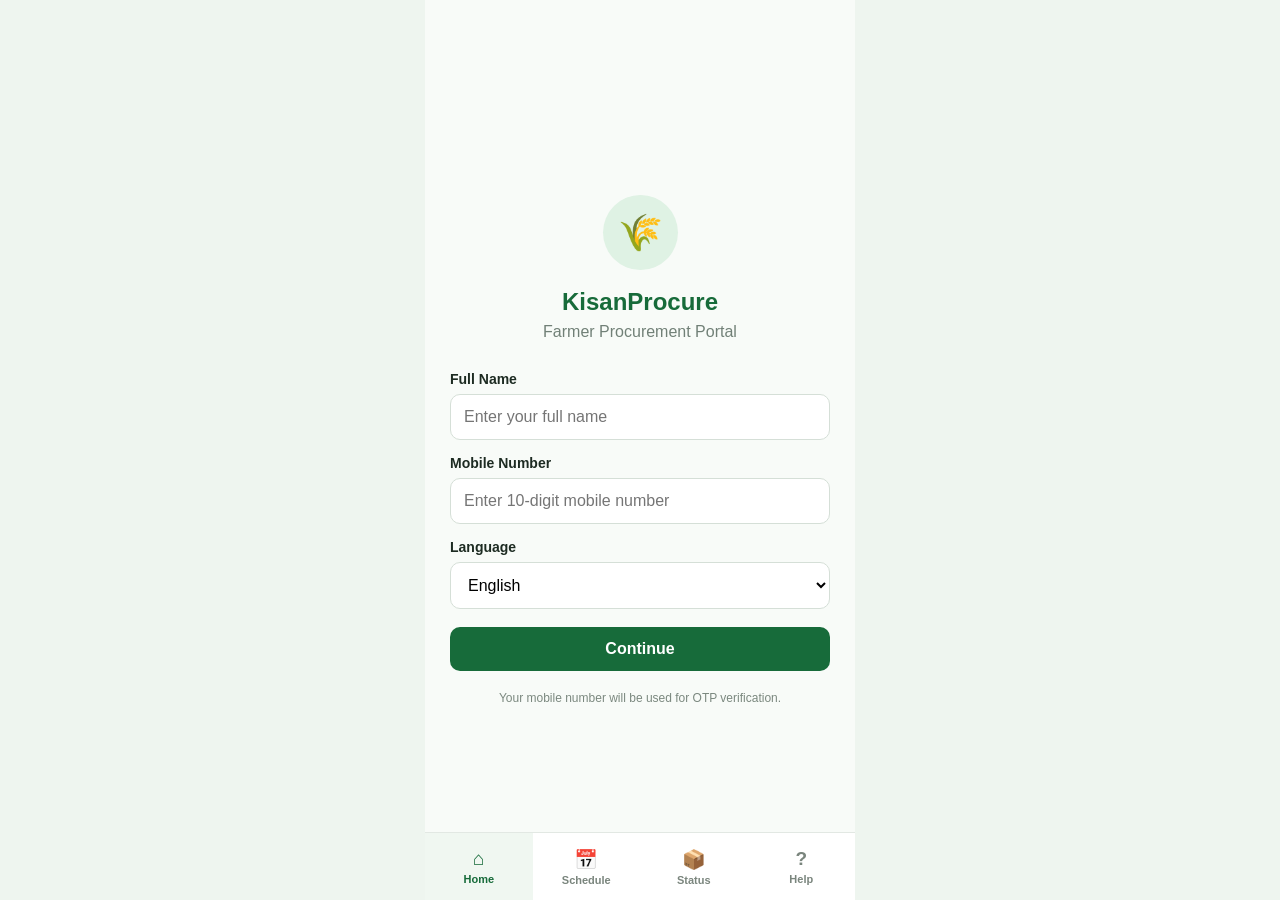
<file: farmer.html>
<!DOCTYPE html>
<html lang="en">
<head>
  <meta charset="UTF-8">
  <meta name="viewport" content="width=device-width, initial-scale=1.0">
  <title>KisanProcure</title>
  <link rel="stylesheet" href="style.css">
</head>

<body>

<div class="app">

  <!-- ================= LOGIN ================= -->
  <section id="login" class="screen active">
    <div class="login-box">

      <div class="logo">🌾</div>

      <h1>KisanProcure</h1>
      <p class="subtitle">Farmer Procurement Portal</p>

      <div class="form">

        <label>Full Name</label>
        <input
          id="name"
          type="text"
          placeholder="Enter your full name"
        >

        <label>Mobile Number</label>
        <input
          id="mobile"
          type="tel"
          maxlength="10"
          placeholder="Enter 10-digit mobile number"
        >

        <label>Language</label>
        <select id="language">
          <option value="en">English</option>
          <option value="hi">हिन्दी</option>
        </select>

        <button onclick="sendOTP()">
          Continue
        </button>

      </div>

      <p class="login-note">
        Your mobile number will be used for OTP verification.
      </p>

    </div>
  </section>


  <!-- ================= OTP ================= -->
  <section id="otp" class="screen">

    <div class="login-box">

      <div class="logo">🔐</div>

      <h2>Verify Mobile</h2>

      <p class="subtitle">
        OTP sent to <strong id="otpMobile"></strong>
      </p>

      <input
        id="otpInput"
        class="otp-input"
        type="tel"
        maxlength="6"
        placeholder="Enter 6-digit OTP"
      >

      <button onclick="verifyOTP()">
        Verify OTP
      </button>

      <button class="secondary" onclick="sendOTP()">
        Resend OTP
      </button>

      <p class="demo">
        Demo OTP: <strong>123456</strong>
      </p>

    </div>

  </section>


  <!-- ================= HOME ================= -->
  <section id="home" class="screen">

    <header class="topbar">
      <div>
        <small>Welcome</small>
        <h2 id="welcomeName">Namaste 👋</h2>
      </div>

      <div class="profile">👨‍🌾</div>
    </header>


    <div class="alert">
      <strong>📢 Important</strong>
      <p>
        Your procurement schedule is available.
        Please check your slot.
      </p>
    </div>


    <div class="card farmer-card">

      <div>
        <small>Farmer ID</small>
        <h3 id="farmerId">KF-20481</h3>
      </div>

      <div class="verified">
        ✓ Verified
      </div>

    </div>


    <h3 class="section-title">Today's Overview</h3>

    <div class="grid">

      <div class="stat-card">
        <span>🌾</span>
        <small>Crop</small>
        <strong>Wheat</strong>
      </div>

      <div class="stat-card">
        <span>⚖️</span>
        <small>Quantity</small>
        <strong>42 Quintal</strong>
      </div>

      <div class="stat-card">
        <span>🎫</span>
        <small>Token</small>
        <strong>#42</strong>
      </div>

      <div class="stat-card">
        <span>💰</span>
        <small>Payment</small>
        <strong>₹1,12,500</strong>
      </div>

    </div>


    <div class="card schedule-card">

      <div class="card-heading">
        <div>
          <small>Procurement Slot</small>
          <h3>Today, 10:00 AM</h3>
        </div>

        <span class="badge green">Confirmed</span>
      </div>

      <p>Government Procurement Centre</p>

      <button onclick="showQR()">
        View QR Token
      </button>

    </div>


    <div class="card">

      <h3>Quick Actions</h3>

      <div class="actions">

        <button onclick="showScreen('schedule')">
          📅<span>Schedule</span>
        </button>

        <button onclick="showScreen('status')">
          📦<span>Status</span>
        </button>

        <button onclick="enableSMS()">
          🔔<span>SMS Alerts</span>
        </button>

      </div>

    </div>

  </section>


  <!-- ================= SCHEDULE ================= -->
  <section id="schedule" class="screen">

    <header class="page-header">
      <h2>Procurement Schedule</h2>
      <p>Your upcoming procurement slots</p>
    </header>


    <div class="card schedule-item">

      <div class="date-box">
        <strong>12</strong>
        <small>SEP</small>
      </div>

      <div class="schedule-info">
        <h3>Wheat Procurement</h3>
        <p>10:00 AM – 12:00 PM</p>
        <p>📍 Government Procurement Centre</p>
      </div>

      <span class="badge green">Confirmed</span>

    </div>


    <div class="card schedule-item">

      <div class="date-box">
        <strong>18</strong>
        <small>SEP</small>
      </div>

      <div class="schedule-info">
        <h3>Additional Slot</h3>
        <p>11:00 AM – 01:00 PM</p>
        <p>📍 Government Procurement Centre</p>
      </div>

      <span class="badge orange">Pending</span>

    </div>


    <button onclick="requestSlot()">
      + Request New Slot
    </button>

  </section>


  <!-- ================= STATUS ================= -->
  <section id="status" class="screen">

    <header class="page-header">
      <h2>Procurement Status</h2>
      <p>Track your crop procurement</p>
    </header>


    <div class="card status-card">

      <div class="status-header">
        <div>
          <small>Token Number</small>
          <h1>#42</h1>
        </div>

        <span class="badge green">
          In Progress
        </span>
      </div>


      <div class="timeline">

        <div class="timeline-item done">
          <span>✓</span>
          <div>
            <strong>Registration Complete</strong>
            <small>Completed</small>
          </div>
        </div>

        <div class="timeline-item done">
          <span>✓</span>
          <div>
            <strong>Slot Confirmed</strong>
            <small>Today, 08:30 AM</small>
          </div>
        </div>

        <div class="timeline-item current">
          <span>●</span>
          <div>
            <strong>Crop Verification</strong>
            <small>Currently processing</small>
          </div>
        </div>

        <div class="timeline-item">
          <span>○</span>
          <div>
            <strong>Procurement</strong>
            <small>Pending</small>
          </div>
        </div>

        <div class="timeline-item">
          <span>○</span>
          <div>
            <strong>Payment</strong>
            <small>Pending</small>
          </div>
        </div>

      </div>

    </div>


    <div class="card">

      <h3>Payment Information</h3>

      <div class="payment-row">
        <span>Expected Amount</span>
        <strong>₹1,12,500</strong>
      </div>

      <div class="payment-row">
        <span>Status</span>
        <span class="badge orange">Pending</span>
      </div>

    </div>

  </section>


  <!-- ================= BOTTOM NAV ================= -->

  <nav id="bottomNav">

    <button onclick="showScreen('home')" class="nav-btn active">
      <span>⌂</span>
      Home
    </button>

    <button onclick="showScreen('schedule')" class="nav-btn">
      <span>📅</span>
      Schedule
    </button>

    <button onclick="showScreen('status')" class="nav-btn">
      <span>📦</span>
      Status
    </button>

    <button onclick="showHelp()" class="nav-btn">
      <span>?</span>
      Help
    </button>

  </nav>


  <!-- ================= QR MODAL ================= -->

  <div id="qrModal" class="modal">

    <div class="modal-box">

      <button class="close" onclick="closeQR()">×</button>

      <h2>Procurement Token</h2>

      <p>Show this token at the procurement centre.</p>

      <div class="qr">
        <div class="qr-pattern">
          ▓ ▓ ░ ▓ ▓ ░ ▓<br>
          ░ ▓ ▓ ░ ▓ ▓ ░<br>
          ▓ ░ ▓ ▓ ░ ▓ ▓<br>
          ▓ ▓ ░ ▓ ▓ ░ ▓<br>
          ░ ▓ ▓ ░ ▓ ▓ ░
        </div>
      </div>

      <h1>#42</h1>

      <p class="muted">
        Farmer ID: KF-20481
      </p>

    </div>

  </div>


  <!-- ================= TOAST ================= -->

  <div id="toast"></div>

</div>
<script>
function sendOTP() {

    const name = document.getElementById("name").value.trim();
    const mobile = document.getElementById("mobile").value.trim();

    if (name === "") {
        alert("Please enter your name");
        return;
    }

    if (!/^[0-9]{10}$/.test(mobile)) {
        alert("Please enter a valid 10-digit mobile number");
        return;
    }

    document.getElementById("otpMobile").textContent =
        "******" + mobile.slice(-4);

    document.getElementById("login").classList.remove("active");
    document.getElementById("otp").classList.add("active");

    document.getElementById("bottomNav").style.display = "none";
}


function verifyOTP() {

    const otp = document.getElementById("otpInput").value.trim();

    if (otp !== "123456") {
        alert("Invalid OTP. Demo OTP is 123456");
        return;
    }

    const name = document.getElementById("name").value.trim();

    document.getElementById("otp").classList.remove("active");
    document.getElementById("home").classList.add("active");

    document.getElementById("welcomeName").textContent =
        "Namaste, " + name + " 👋";

    document.getElementById("bottomNav").style.display = "flex";
}


function showScreen(screenName) {

    document.querySelectorAll(".screen").forEach(function(screen) {
        screen.classList.remove("active");
    });

    document.getElementById(screenName).classList.add("active");

    const nav = document.getElementById("bottomNav");

    if (screenName === "login" || screenName === "otp") {
        nav.style.display = "none";
    } else {
        nav.style.display = "flex";
    }
}


function showQR() {
    document.getElementById("qrModal").classList.add("show");
}


function closeQR() {
    document.getElementById("qrModal").classList.remove("show");
}


function requestSlot() {
    alert("Slot request submitted successfully.");
}


function enableSMS() {
    alert("SMS alerts have been enabled.");
}


function showHelp() {
    alert("Please contact your procurement centre.");
}
</script>
</body>
</html>
</file>
<file: style.css>
/* ================= RESET ================= */

* {
  box-sizing: border-box;
  margin: 0;
  padding: 0;
}

body {
  font-family: Arial, sans-serif;
  background: #eef5ef;
  color: #1d2b22;
}

button,
input,
select {
  font: inherit;
}

button {
  cursor: pointer;
  border: none;
}


/* ================= APP ================= */

.app {
  width: 100%;
  max-width: 430px;
  min-height: 100vh;
  margin: auto;
  background: #f8fbf8;
  position: relative;
}


/* ================= SCREENS ================= */

.screen {
  display: none;
  min-height: 100vh;
  padding: 20px;
  padding-bottom: 90px;
}

.screen.active {
  display: block;
}


/* ================= LOGIN / OTP ================= */

#login,
#otp {
  display: none;
  align-items: center;
  justify-content: center;
  padding: 25px;
}

#login.active,
#otp.active {
  display: flex;
}

.login-box {
  width: 100%;
  text-align: center;
}

.logo {
  width: 75px;
  height: 75px;
  background: #dff2e4;
  border-radius: 50%;
  display: flex;
  align-items: center;
  justify-content: center;
  font-size: 36px;
  margin: 0 auto 18px;
}

.login-box h1,
.login-box h2 {
  color: #176b3a;
  margin-bottom: 7px;
}

.subtitle {
  color: #718077;
  margin-bottom: 30px;
}

.form {
  text-align: left;
}

label {
  display: block;
  margin: 15px 0 7px;
  font-size: 14px;
  font-weight: 600;
}

input,
select {
  width: 100%;
  border: 1px solid #d5dfd7;
  background: white;
  border-radius: 10px;
  padding: 13px;
  outline: none;
}

input:focus,
select:focus {
  border-color: #25a65a;
}

button {
  background: #176b3a;
  color: white;
  border-radius: 10px;
  padding: 13px 16px;
  width: 100%;
  font-weight: 600;
  margin-top: 18px;
}

button:hover {
  opacity: .9;
}

.secondary {
  background: #e5f1e8;
  color: #176b3a;
}

.login-note,
.demo {
  margin-top: 20px;
  font-size: 12px;
  color: #7b887f;
}

.otp-input {
  text-align: center;
  font-size: 24px;
  letter-spacing: 7px;
}


/* ================= TOP BAR ================= */

.topbar {
  display: flex;
  justify-content: space-between;
  align-items: center;
  margin-bottom: 20px;
}

.topbar small,
.card small {
  color: #758078;
}

.topbar h2 {
  color: #176b3a;
  margin-top: 3px;
}

.profile {
  width: 45px;
  height: 45px;
  border-radius: 50%;
  background: #dff2e4;
  display: flex;
  justify-content: center;
  align-items: center;
  font-size: 23px;
}


/* ================= ALERT ================= */

.alert {
  background: #fff6d9;
  border-left: 4px solid #e4aa19;
  border-radius: 10px;
  padding: 13px;
  margin-bottom: 18px;
}

.alert strong {
  color: #8b6500;
}

.alert p {
  font-size: 13px;
  margin-top: 4px;
  color: #725e24;
}


/* ================= CARDS ================= */

.card {
  background: white;
  border-radius: 14px;
  padding: 17px;
  margin-bottom: 15px;
  box-shadow: 0 2px 8px rgba(0, 0, 0, .05);
}

.farmer-card {
  display: flex;
  justify-content: space-between;
  align-items: center;
}

.farmer-card h3 {
  margin-top: 4px;
}

.verified {
  color: #188747;
  background: #e4f6e9;
  border-radius: 20px;
  padding: 6px 10px;
  font-size: 12px;
}


/* ================= SECTION TITLE ================= */

.section-title {
  margin: 22px 0 12px;
}


/* ================= STAT GRID ================= */

.grid {
  display: grid;
  grid-template-columns: 1fr 1fr;
  gap: 12px;
  margin-bottom: 16px;
}

.stat-card {
  background: white;
  border-radius: 13px;
  padding: 15px;
  box-shadow: 0 2px 8px rgba(0, 0, 0, .04);
}

.stat-card span {
  font-size: 23px;
  display: block;
  margin-bottom: 10px;
}

.stat-card small {
  display: block;
  color: #78837b;
}

.stat-card strong {
  display: block;
  margin-top: 4px;
}


/* ================= SCHEDULE CARD ================= */

.card-heading,
.status-header,
.payment-row {
  display: flex;
  justify-content: space-between;
  align-items: center;
}

.schedule-card h3 {
  margin-top: 5px;
}

.schedule-card p {
  color: #6d776f;
  font-size: 13px;
  margin: 8px 0;
}

.schedule-card button {
  margin-top: 8px;
}


/* ================= BADGES ================= */

.badge {
  padding: 6px 9px;
  border-radius: 20px;
  font-size: 11px;
  font-weight: bold;
}

.badge.green {
  background: #e1f4e6;
  color: #17733c;
}

.badge.orange {
  background: #fff0d7;
  color: #9b6500;
}


/* ================= QUICK ACTIONS ================= */

.actions {
  display: grid;
  grid-template-columns: repeat(3, 1fr);
  gap: 8px;
}

.actions button {
  background: #f1f7f2;
  color: #176b3a;
  margin: 0;
  padding: 12px 5px;
}

.actions button span {
  display: block;
  font-size: 11px;
  margin-top: 5px;
}


/* ================= PAGE HEADER ================= */

.page-header {
  margin-bottom: 20px;
}

.page-header h2 {
  color: #176b3a;
}

.page-header p {
  color: #768078;
  font-size: 13px;
  margin-top: 5px;
}


/* ================= SCHEDULE ITEMS ================= */

.schedule-item {
  display: flex;
  align-items: center;
  gap: 12px;
}

.date-box {
  min-width: 52px;
  text-align: center;
  background: #e6f3e9;
  color: #176b3a;
  border-radius: 10px;
  padding: 8px;
}

.date-box strong {
  font-size: 20px;
  display: block;
}

.date-box small {
  color: #176b3a;
}

.schedule-info {
  flex: 1;
}

.schedule-info h3 {
  font-size: 14px;
}

.schedule-info p {
  color: #778078;
  font-size: 11px;
  margin-top: 4px;
}


/* ================= STATUS ================= */

.status-header {
  margin-bottom: 20px;
}

.status-header h1 {
  color: #176b3a;
  margin-top: 3px;
}

.timeline {
  border-left: 2px solid #d8e4da;
  padding-left: 20px;
}

.timeline-item {
  position: relative;
  display: flex;
  gap: 12px;
  margin-bottom: 25px;
}

.timeline-item > span {
  position: absolute;
  left: -31px;
  width: 20px;
  height: 20px;
  border-radius: 50%;
  background: #e4ebe5;
  color: #8a948d;
  text-align: center;
  font-size: 12px;
}

.timeline-item.done > span {
  background: #25a65a;
  color: white;
}

.timeline-item.current > span {
  background: #e6f3e9;
  color: #176b3a;
}

.timeline-item strong {
  display: block;
  font-size: 14px;
}

.timeline-item small {
  color: #7b857d;
  display: block;
  margin-top: 3px;
}

.payment-row {
  padding: 12px 0;
  border-bottom: 1px solid #edf0ed;
}

.payment-row:last-child {
  border: none;
}


/* ================= BOTTOM NAV ================= */

#bottomNav {
  position: fixed;
  bottom: 0;
  left: 50%;
  transform: translateX(-50%);
  width: 100%;
  max-width: 430px;
  height: 68px;
  background: white;
  border-top: 1px solid #e2e8e3;
  display: flex;
  z-index: 20;
}

.nav-btn {
  flex: 1;
  margin: 0;
  padding: 7px 2px;
  border-radius: 0;
  background: white;
  color: #7a857d;
  font-size: 11px;
}

.nav-btn span {
  display: block;
  font-size: 19px;
  margin-bottom: 3px;
}

.nav-btn.active {
  color: #176b3a;
  background: #f0f7f1;
}


/* ================= QR MODAL ================= */

.modal {
  display: none;
  position: fixed;
  inset: 0;
  background: rgba(0, 0, 0, .55);
  align-items: center;
  justify-content: center;
  padding: 20px;
  z-index: 50;
}

.modal.show {
  display: flex;
}

.modal-box {
  background: white;
  width: 100%;
  max-width: 350px;
  border-radius: 18px;
  padding: 25px;
  text-align: center;
  position: relative;
}

.modal-box p {
  color: #718077;
  font-size: 13px;
  margin: 8px 0 18px;
}

.close {
  position: absolute;
  right: 12px;
  top: 10px;
  width: 35px;
  height: 35px;
  margin: 0;
  padding: 0;
  border-radius: 50%;
  background: #f0f3f0;
  color: #333;
}

.qr {
  width: 190px;
  height: 190px;
  margin: 20px auto;
  background: white;
  border: 8px solid white;
  box-shadow: 0 0 0 1px #ddd;
  display: flex;
  justify-content: center;
  align-items: center;
}

.qr-pattern {
  font-size: 20px;
  line-height: 28px;
  letter-spacing: 5px;
  color: #111;
}

.muted {
  color: #8a938c !important;
}


/* ================= TOAST ================= */

#toast {
  position: fixed;
  bottom: 85px;
  left: 50%;
  transform: translateX(-50%);
  background: #1d2b22;
  color: white;
  padding: 12px 18px;
  border-radius: 9px;
  font-size: 13px;
  display: none;
  z-index: 100;
  max-width: 350px;
  text-align: center;
}

#toast.show {
  display: block;
}


/* ================= MOBILE ================= */

@media (max-width: 430px) {

  .screen {
    padding-left: 16px;
    padding-right: 16px;
  }

}
</file>
